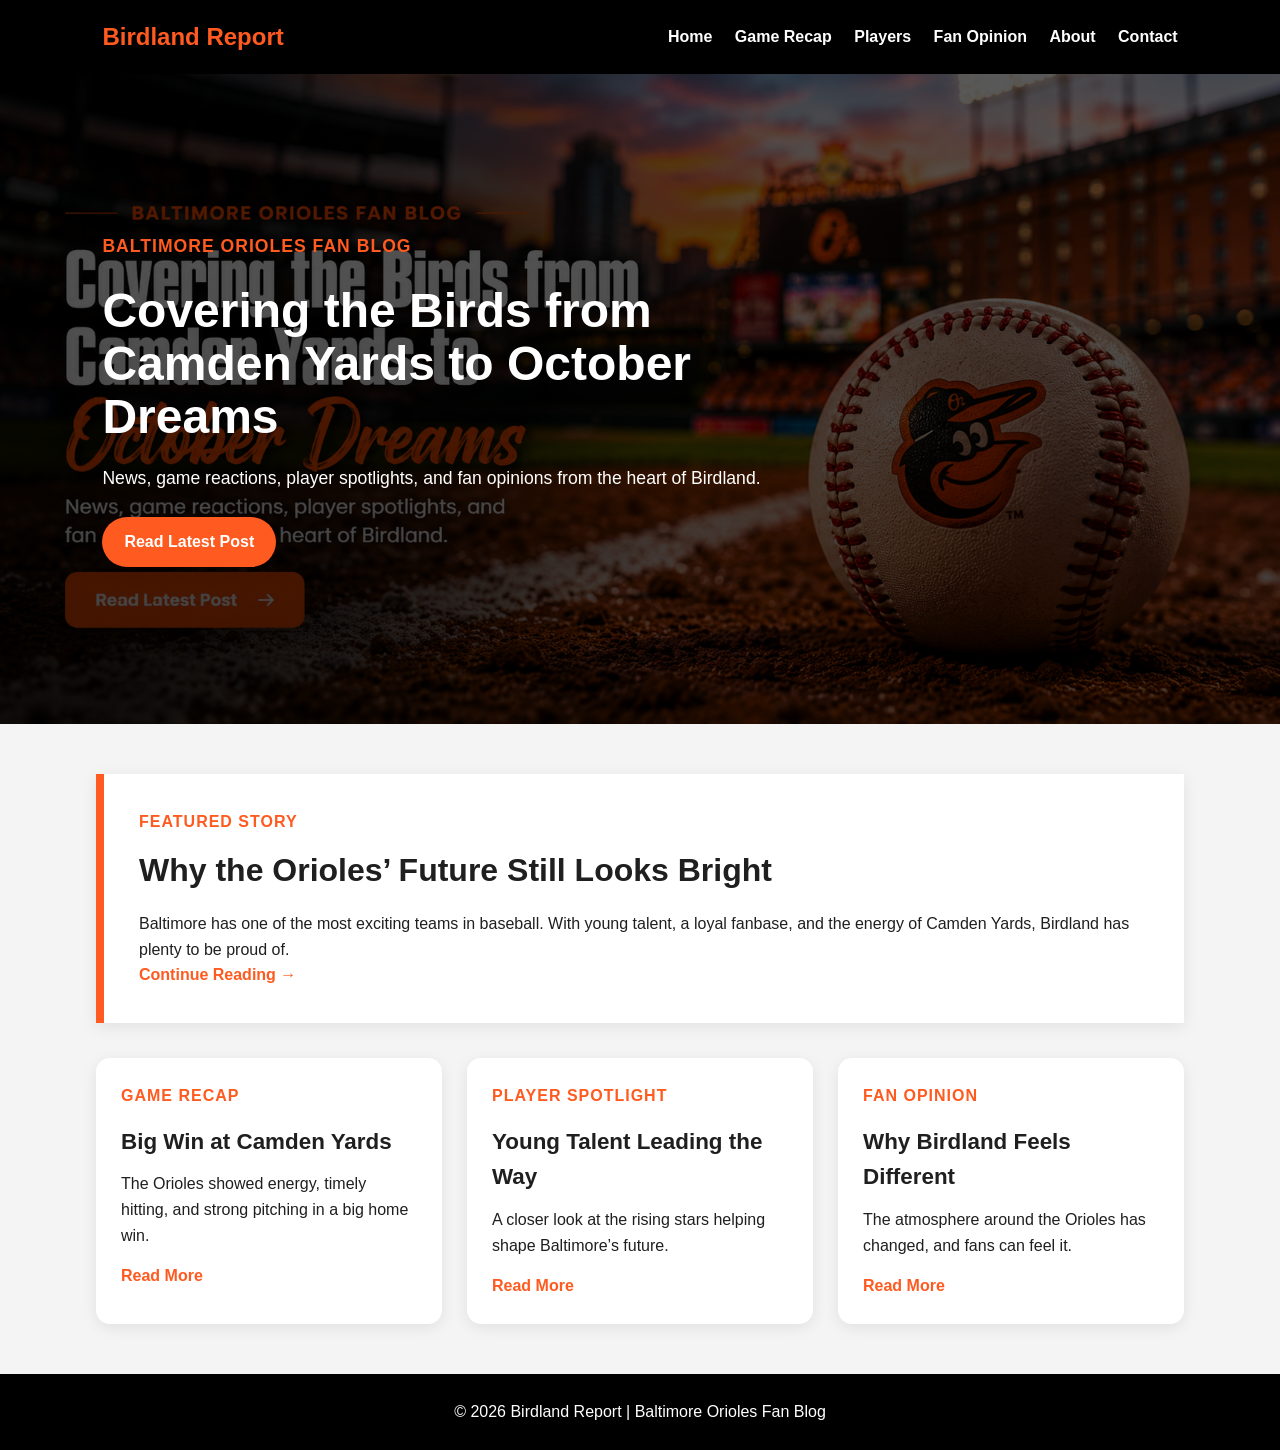
<file: index.html>
<!DOCTYPE html>
<html lang="en">
<head>
  <meta charset="UTF-8" />
  <meta name="viewport" content="width=device-width, initial-scale=1.0" />
  <title>Birdland Report | Baltimore Orioles Blog</title>
  <link rel="stylesheet" href="style.css" />
</head>
<body>

<header class="site-header">
  <div class="logo">Birdland Report</div>
  <nav>
    <a href="index.html">Home</a>
    <a href="post1.html">Game Recap</a>
    <a href="post2.html">Players</a>
    <a href="post3.html">Fan Opinion</a>
    <a href="about.html">About</a>
    <a href="contact.html">Contact</a>
  </nav>
</header>

<section class="hero">
  <div class="hero-content">
    <p class="tagline">Baltimore Orioles Fan Blog</p>
    <h1>Covering the Birds from Camden Yards to October Dreams</h1>
    <p>News, game reactions, player spotlights, and fan opinions from the heart of Birdland.</p>
    <a href="post1.html" class="button">Read Latest Post</a>
  </div>
</section>

<main class="container">

  <section class="featured-post">
    <p class="category">Featured Story</p>
    <h2>Why the Orioles’ Future Still Looks Bright</h2>
    <p>
      Baltimore has one of the most exciting teams in baseball. With young talent,
      a loyal fanbase, and the energy of Camden Yards, Birdland has plenty to be proud of.
    </p>
    <a href="post2.html">Continue Reading →</a>
  </section>

  <section class="blog-grid">

    <article class="card">
      <p class="category">Game Recap</p>
      <h3>Big Win at Camden Yards</h3>
      <p>The Orioles showed energy, timely hitting, and strong pitching in a big home win.</p>
      <a href="post1.html">Read More</a>
    </article>

    <article class="card">
      <p class="category">Player Spotlight</p>
      <h3>Young Talent Leading the Way</h3>
      <p>A closer look at the rising stars helping shape Baltimore’s future.</p>
      <a href="post2.html">Read More</a>
    </article>

    <article class="card">
      <p class="category">Fan Opinion</p>
      <h3>Why Birdland Feels Different</h3>
      <p>The atmosphere around the Orioles has changed, and fans can feel it.</p>
      <a href="post3.html">Read More</a>
    </article>

  </section>

</main>

<footer>
  <p>© 2026 Birdland Report | Baltimore Orioles Fan Blog</p>
</footer>

</body>
</html>
</file>
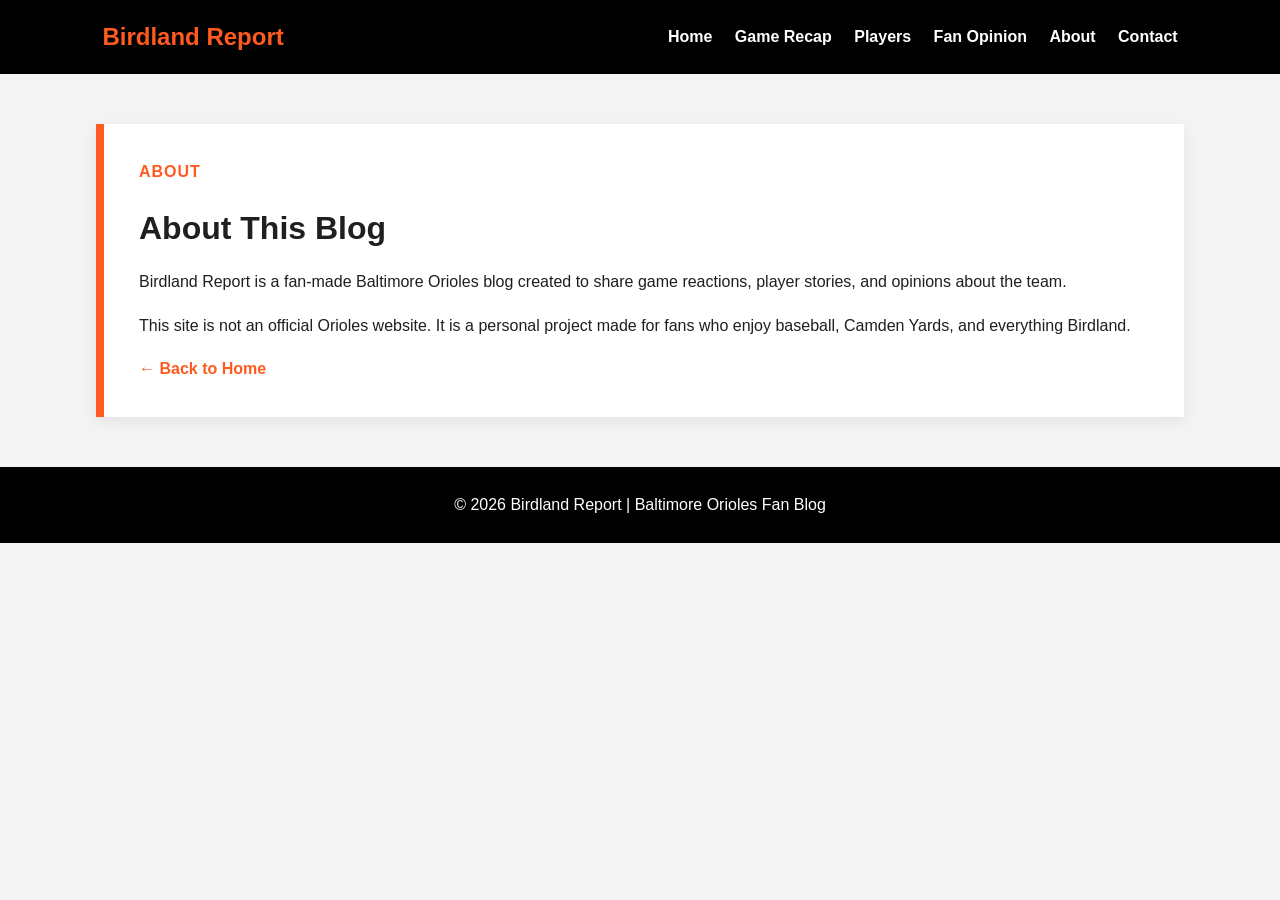
<file: about.html>
<!DOCTYPE html>
<html lang="en">
<head>
  <meta charset="UTF-8">
  <title>About Birdland Report</title>
  <link rel="stylesheet" href="style.css">
</head>
<body>

<header class="site-header">
  <div class="logo">Birdland Report</div>
  <nav>
    <a href="index.html">Home</a>
    <a href="post1.html">Game Recap</a>
    <a href="post2.html">Players</a>
    <a href="post3.html">Fan Opinion</a>
    <a href="about.html">About</a>
    <a href="contact.html">Contact</a>
  </nav>
</header>

<main class="container">
  <section class="post-page">
    <p class="category">About</p>
    <h1>About This Blog</h1>

    <p>
      Birdland Report is a fan-made Baltimore Orioles blog created to share game
      reactions, player stories, and opinions about the team.
    </p>

    <p>
      This site is not an official Orioles website. It is a personal project made
      for fans who enjoy baseball, Camden Yards, and everything Birdland.
    </p>

    <a href="index.html">← Back to Home</a>
  </section>
</main>

<footer>
  <p>© 2026 Birdland Report | Baltimore Orioles Fan Blog</p>
</footer>

</body>
</html>
</file>
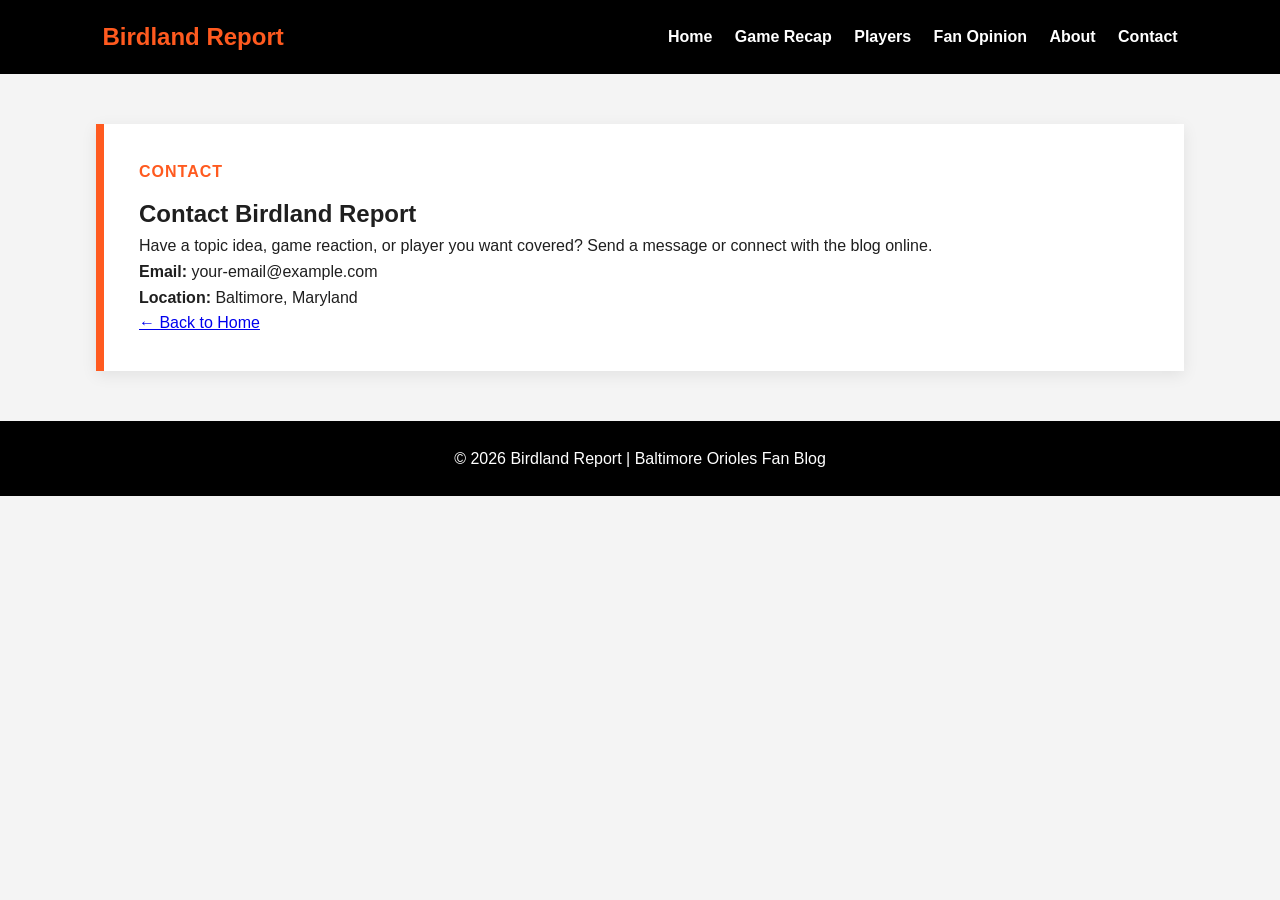
<file: contact.html>
<!DOCTYPE html>
<html lang="en">
<head>
  <meta charset="UTF-8">
  <title>Contact Birdland Report</title>
  <link rel="stylesheet" href="style.css">
</head>
<body>

<header class="site-header">
  <div class="logo">Birdland Report</div>
  <nav>
    <a href="index.html">Home</a>
    <a href="post1.html">Game Recap</a>
    <a href="post2.html">Players</a>
    <a href="post3.html">Fan Opinion</a>
    <a href="about.html">About</a>
    <a href="contact.html">Contact</a>
  </nav>
</header>

<main class="container">
  <section class="contact-box">
    <p class="category">Contact</p>
    <h1>Contact Birdland Report</h1>

    <p>
      Have a topic idea, game reaction, or player you want covered?
      Send a message or connect with the blog online.
    </p>

    <p><strong>Email:</strong> your-email@example.com</p>
    <p><strong>Location:</strong> Baltimore, Maryland</p>

    <a href="index.html">← Back to Home</a>
  </section>
</main>

<footer>
  <p>© 2026 Birdland Report | Baltimore Orioles Fan Blog</p>
</footer>

</body>
</html>
</file>
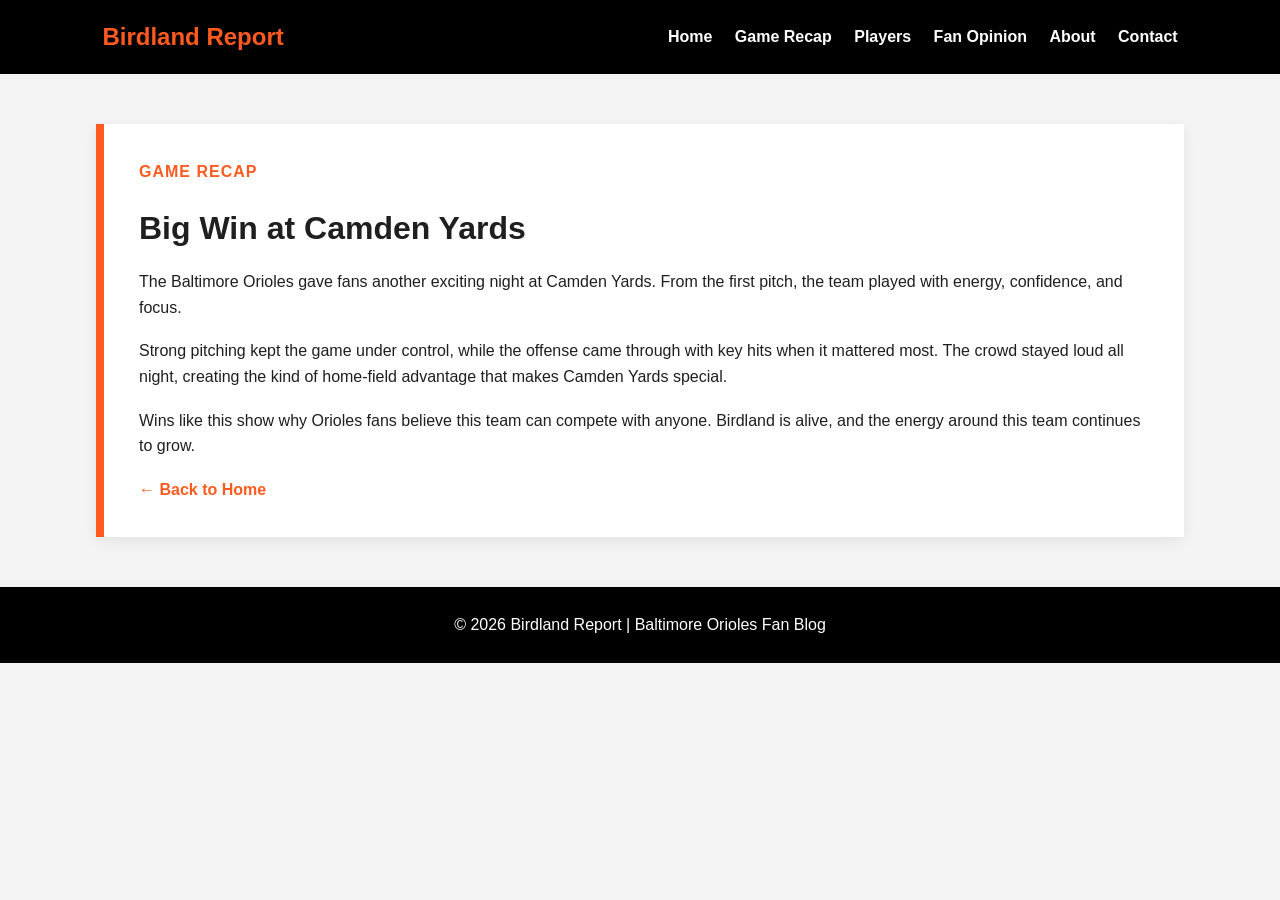
<file: post1.html>
<!DOCTYPE html>
<html lang="en">
<head>
  <meta charset="UTF-8">
  <title>Big Win at Camden Yards</title>
  <link rel="stylesheet" href="style.css">
</head>
<body>

<header class="site-header">
  <div class="logo">Birdland Report</div>
  <nav>
    <a href="index.html">Home</a>
    <a href="post1.html">Game Recap</a>
    <a href="post2.html">Players</a>
    <a href="post3.html">Fan Opinion</a>
    <a href="about.html">About</a>
    <a href="contact.html">Contact</a>
  </nav>
</header>

<main class="container">
  <article class="post-page">
    <p class="category">Game Recap</p>
    <h1>Big Win at Camden Yards</h1>

    <p>
      The Baltimore Orioles gave fans another exciting night at Camden Yards.
      From the first pitch, the team played with energy, confidence, and focus.
    </p>

    <p>
      Strong pitching kept the game under control, while the offense came through
      with key hits when it mattered most. The crowd stayed loud all night, creating
      the kind of home-field advantage that makes Camden Yards special.
    </p>

    <p>
      Wins like this show why Orioles fans believe this team can compete with anyone.
      Birdland is alive, and the energy around this team continues to grow.
    </p>

    <a href="index.html">← Back to Home</a>
  </article>
</main>

<footer>
  <p>© 2026 Birdland Report | Baltimore Orioles Fan Blog</p>
</footer>

</body>
</html>
</file>
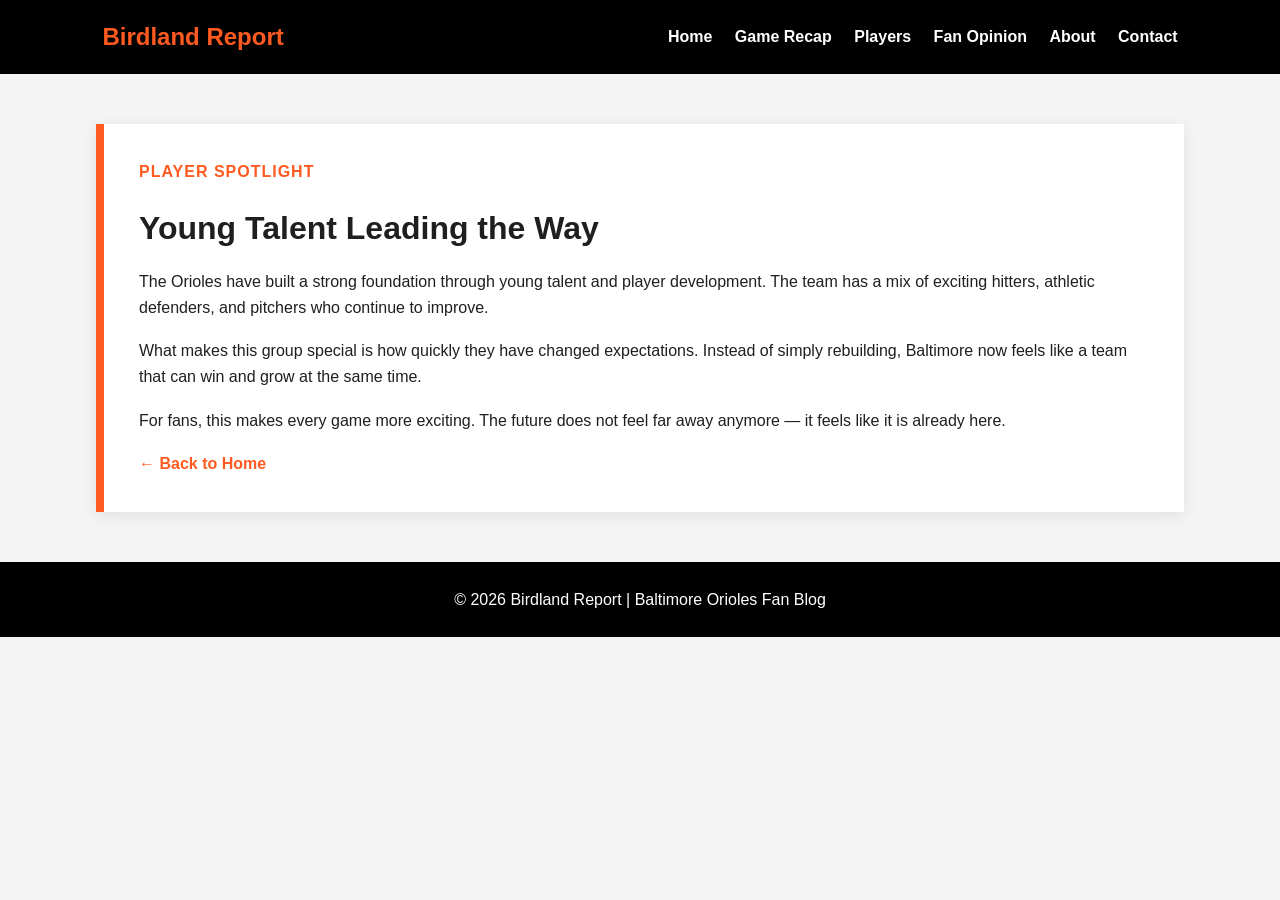
<file: post2.html>
<!DOCTYPE html>
<html lang="en">
<head>
  <meta charset="UTF-8">
  <title>Young Talent Leading the Way</title>
  <link rel="stylesheet" href="style.css">
</head>
<body>

<header class="site-header">
  <div class="logo">Birdland Report</div>
  <nav>
    <a href="index.html">Home</a>
    <a href="post1.html">Game Recap</a>
    <a href="post2.html">Players</a>
    <a href="post3.html">Fan Opinion</a>
    <a href="about.html">About</a>
    <a href="contact.html">Contact</a>
  </nav>
</header>

<main class="container">
  <article class="post-page">
    <p class="category">Player Spotlight</p>
    <h1>Young Talent Leading the Way</h1>

    <p>
      The Orioles have built a strong foundation through young talent and player
      development. The team has a mix of exciting hitters, athletic defenders,
      and pitchers who continue to improve.
    </p>

    <p>
      What makes this group special is how quickly they have changed expectations.
      Instead of simply rebuilding, Baltimore now feels like a team that can win
      and grow at the same time.
    </p>

    <p>
      For fans, this makes every game more exciting. The future does not feel far
      away anymore — it feels like it is already here.
    </p>

    <a href="index.html">← Back to Home</a>
  </article>
</main>

<footer>
  <p>© 2026 Birdland Report | Baltimore Orioles Fan Blog</p>
</footer>

</body>
</html>
</file>
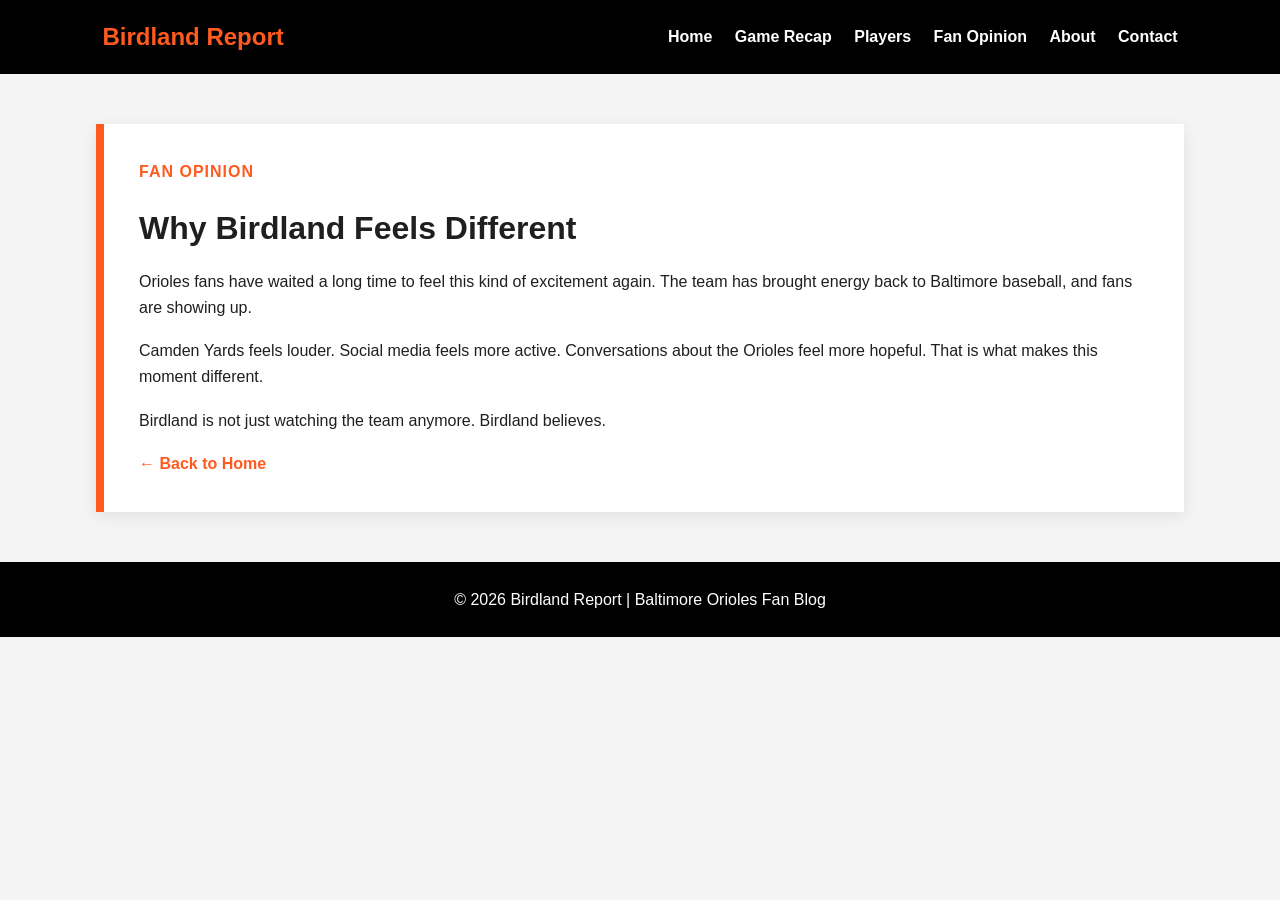
<file: post3.html>
<!DOCTYPE html>
<html lang="en">
<head>
  <meta charset="UTF-8">
  <title>Why Birdland Feels Different</title>
  <link rel="stylesheet" href="style.css">
</head>
<body>

<header class="site-header">
  <div class="logo">Birdland Report</div>
  <nav>
    <a href="index.html">Home</a>
    <a href="post1.html">Game Recap</a>
    <a href="post2.html">Players</a>
    <a href="post3.html">Fan Opinion</a>
    <a href="about.html">About</a>
    <a href="contact.html">Contact</a>
  </nav>
</header>

<main class="container">
  <article class="post-page">
    <p class="category">Fan Opinion</p>
    <h1>Why Birdland Feels Different</h1>

    <p>
      Orioles fans have waited a long time to feel this kind of excitement again.
      The team has brought energy back to Baltimore baseball, and fans are showing up.
    </p>

    <p>
      Camden Yards feels louder. Social media feels more active. Conversations about
      the Orioles feel more hopeful. That is what makes this moment different.
    </p>

    <p>
      Birdland is not just watching the team anymore. Birdland believes.
    </p>

    <a href="index.html">← Back to Home</a>
  </article>
</main>

<footer>
  <p>© 2026 Birdland Report | Baltimore Orioles Fan Blog</p>
</footer>

</body>
</html>
</file>
<file: style.css>
* {
  margin: 0;
  padding: 0;
  box-sizing: border-box;
}

body {
  font-family: Arial, Helvetica, sans-serif;
  background: #f4f4f4;
  color: #1f1f1f;
  line-height: 1.6;
}

.site-header {
  background: #000;
  color: white;
  padding: 18px 8%;
  display: flex;
  justify-content: space-between;
  align-items: center;
}

.logo {
  color: #ff5a1f;
  font-size: 1.5rem;
  font-weight: bold;
}

nav a {
  color: white;
  text-decoration: none;
  margin-left: 18px;
  font-weight: bold;
}

nav a:hover {
  color: #ff5a1f;
}

.hero {
  min-height: 650px;
  background:
    linear-gradient(rgba(0,0,0,0.65), rgba(0,0,0,0.75)),
    url("hero-baseball.jpg");
  background-size: cover;
  background-position: center;
  background-repeat: no-repeat;
  display: flex;
  align-items: center;
  padding: 0 8%;
  color: white;
}

.hero-content {
  max-width: 700px;
}

.tagline,
.category {
  color: #ff5a1f;
  font-weight: bold;
  text-transform: uppercase;
  letter-spacing: 1px;
  margin-bottom: 10px;
}

.hero h1 {
  font-size: 3rem;
  line-height: 1.1;
  margin-bottom: 20px;
}

.hero p {
  font-size: 1.1rem;
  margin-bottom: 25px;
}

.button {
  display: inline-block;
  background: #ff5a1f;
  color: white;
  padding: 12px 22px;
  border-radius: 30px;
  text-decoration: none;
  font-weight: bold;
}

.button:hover {
  background: #e04b14;
}

.container {
  width: 85%;
  max-width: 1100px;
  margin: 50px auto;
}

.featured-post,
.post-page,
.contact-box {
  background: white;
  padding: 35px;
  border-left: 8px solid #ff5a1f;
  box-shadow: 0 4px 15px rgba(0,0,0,0.08);
  margin-bottom: 35px;
}

.featured-post h2,
.post-page h1 {
  font-size: 2rem;
  margin-bottom: 15px;
}

.featured-post a,
.card a,
.post-page a {
  color: #ff5a1f;
  font-weight: bold;
  text-decoration: none;
}

.blog-grid {
  display: grid;
  grid-template-columns: repeat(3, 1fr);
  gap: 25px;
}

.card {
  background: white;
  padding: 25px;
  border-radius: 14px;
  box-shadow: 0 4px 15px rgba(0,0,0,0.08);
  transition: transform 0.2s ease;
}

.card:hover {
  transform: translateY(-6px);
}

.card h3 {
  margin-bottom: 12px;
  font-size: 1.4rem;
}

.card p {
  margin-bottom: 15px;
}

.post-page p {
  margin-bottom: 18px;
}

.post-image {
  width: 100%;
  border-radius: 12px;
  margin: 20px 0;
}

footer {
  background: #000;
  color: white;
  text-align: center;
  padding: 25px;
  margin-top: 50px;
}

@media (max-width: 800px) {
  .site-header {
    flex-direction: column;
    gap: 15px;
  }

  nav {
    text-align: center;
  }

  nav a {
    display: inline-block;
    margin: 6px;
  }

  .hero {
    min-height: 500px;
  }

  .hero h1 {
    font-size: 2.2rem;
  }

  .blog-grid {
    grid-template-columns: 1fr;
  }
}
</file>
